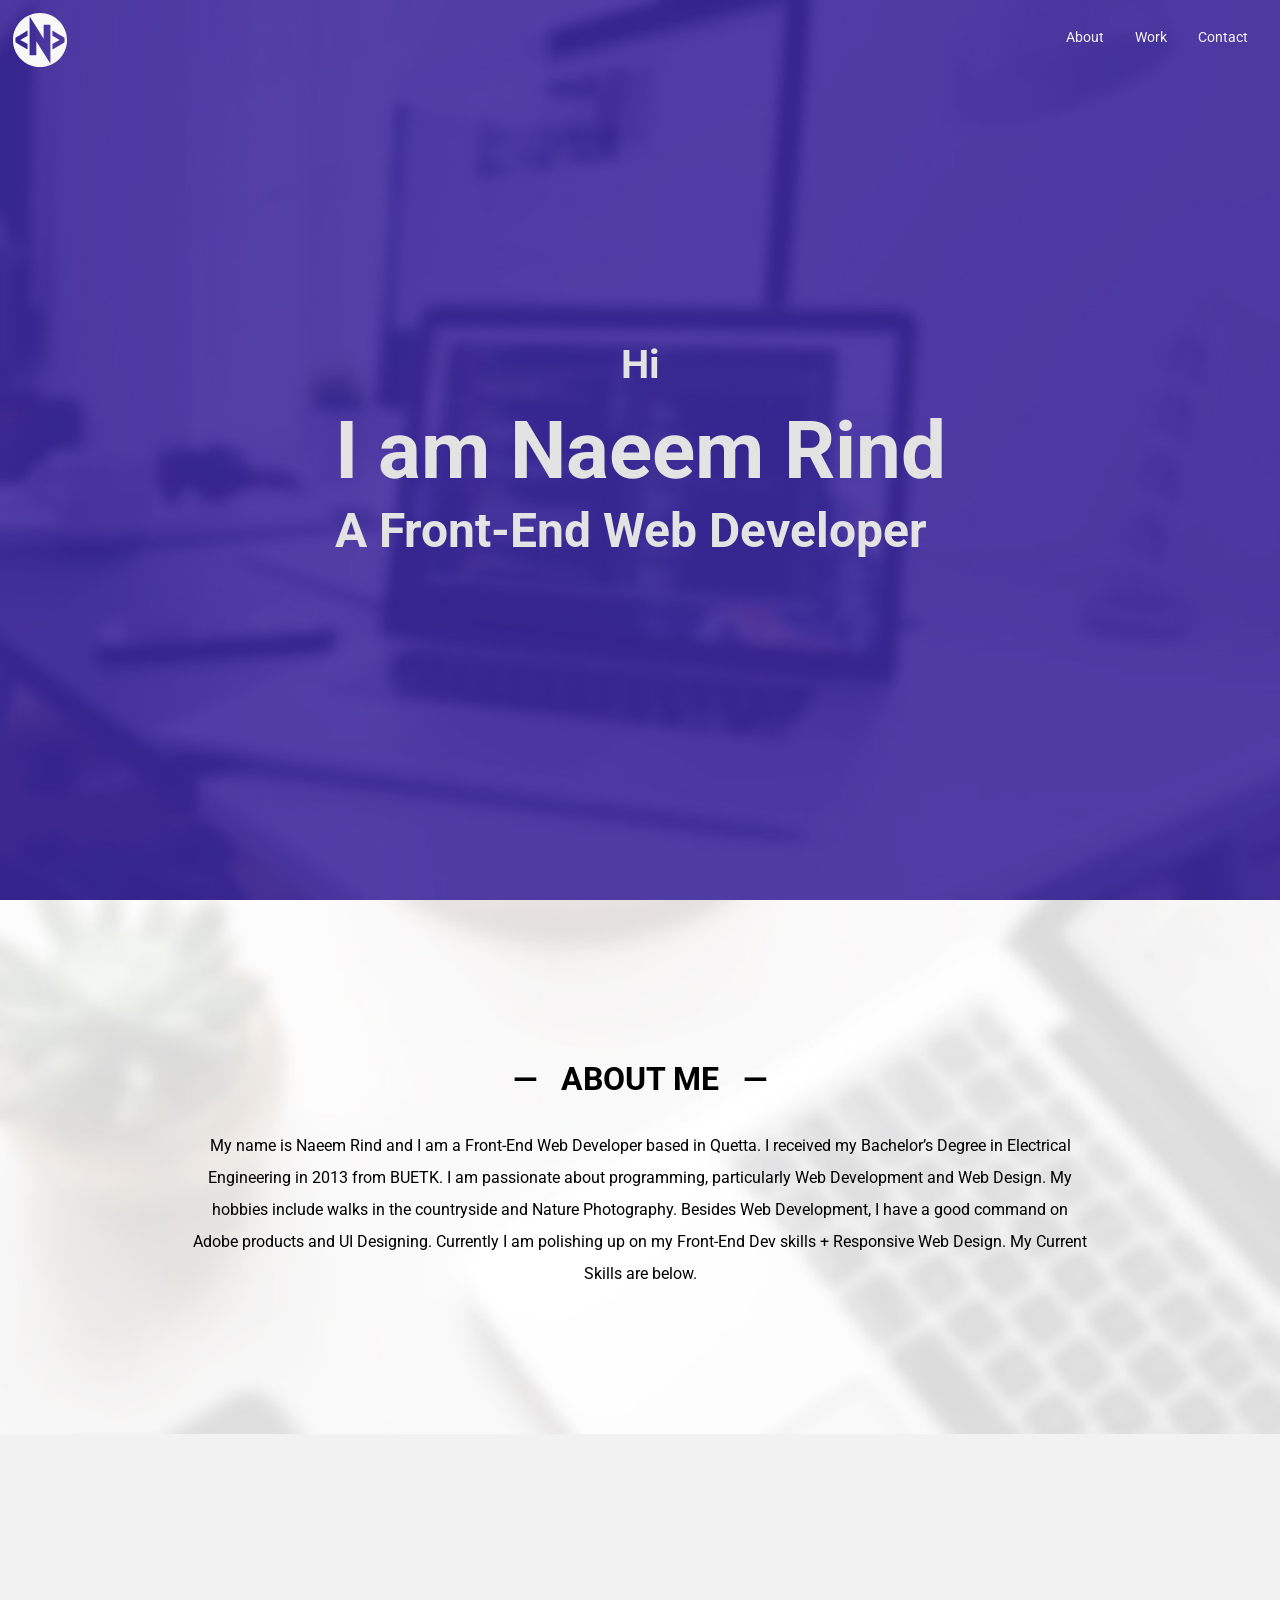
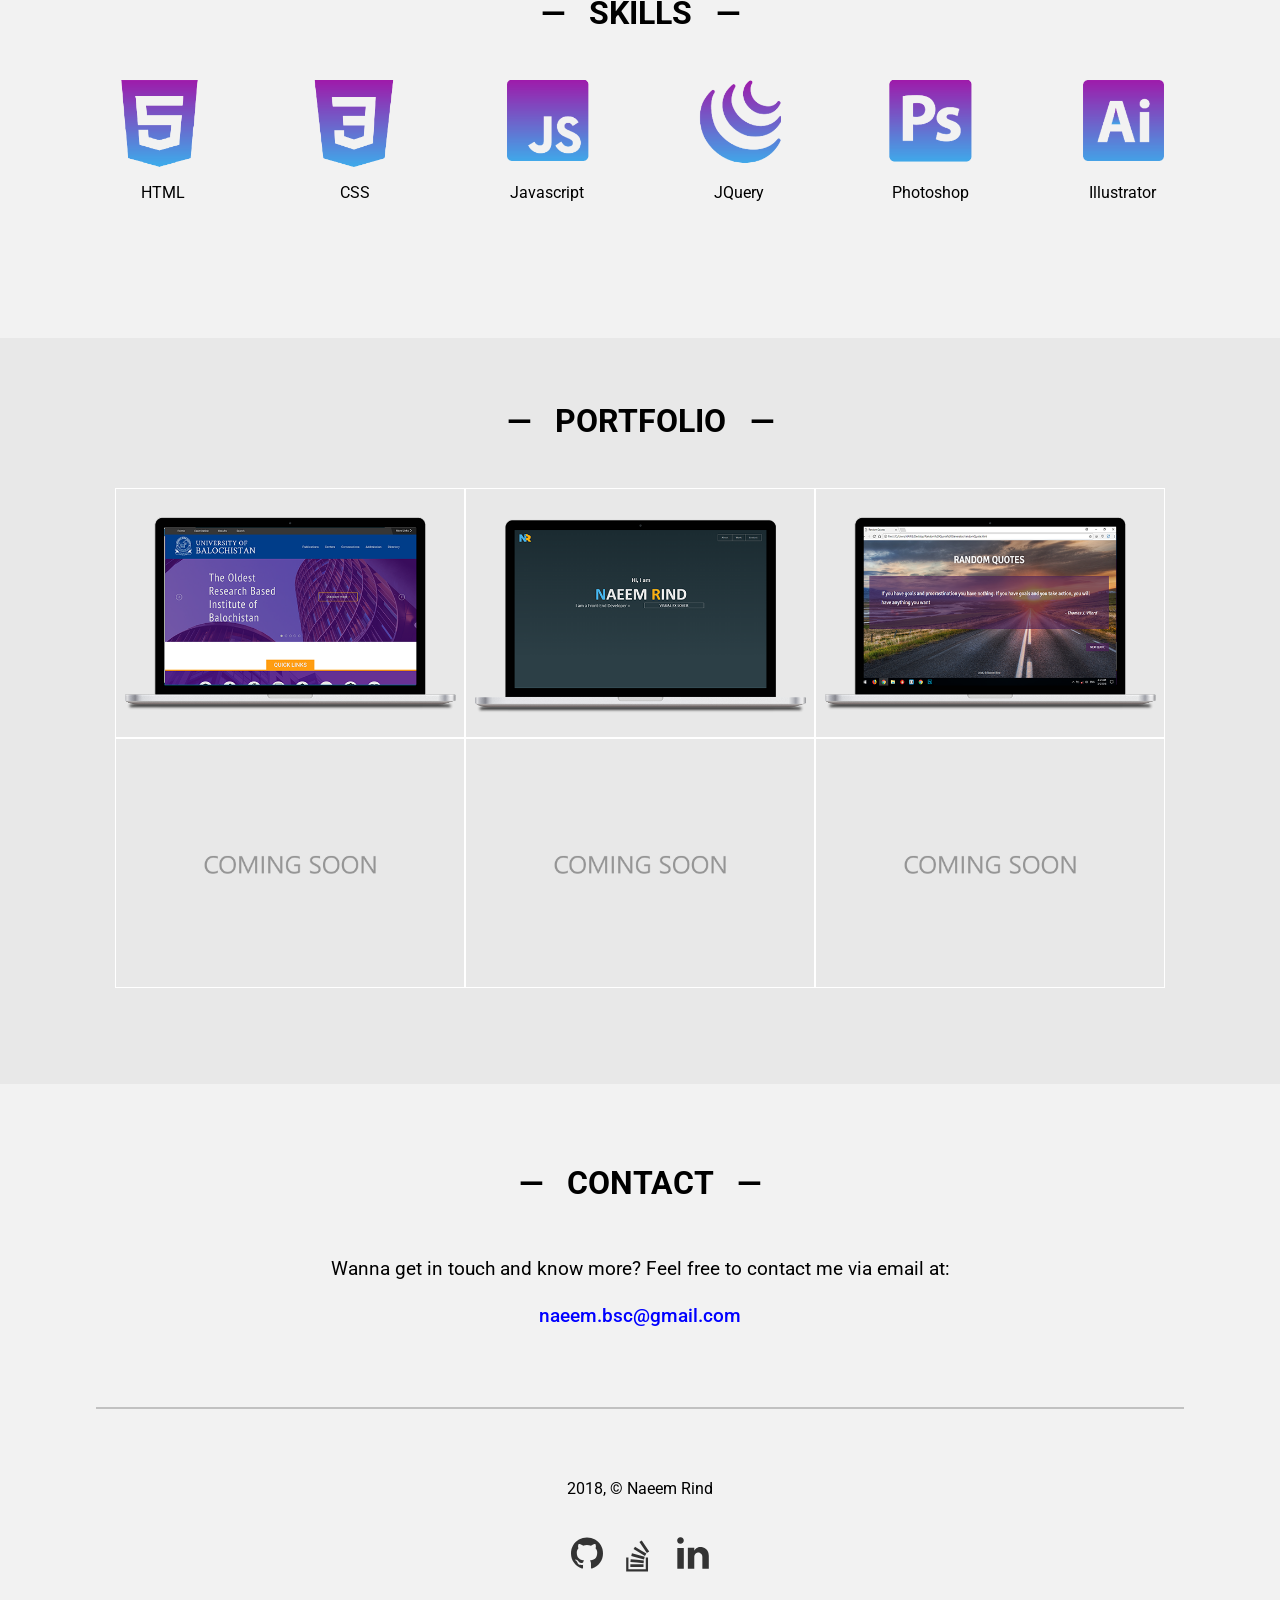
<file: index.html>
<!DOCTYPE html>
<html>

<head>
    <meta name="author" content="Naeem Rind">
	 <meta name=”description” content=”My personal Web Development Portfolio”>
	<meta name="keywords" content="HTML,CSS, Naeem Rind, Portfolio, Front-End">
    <meta name="viewport" content="width=device-width, initial-scale=1">
    <meta charset="utf-8">
    <link rel="stylesheet" href="style.css">
	<link href="https://fonts.googleapis.com/css?family=Roboto" rel="stylesheet">
    <title>Naeem Rind Portfolio</title>
</head>

<body>

    <header>
        <div class="logo"></div>
        <ul class="menu">
            <li><a href="#about">About</a></li>
            <li><a href="#portfolio">Work</a></li>
            <li><a href="#contact">Contact</a></li>
        </ul>
    </header>
    <section class="hero">
        <div class="name">
            <h3>Hi</h3>
            <h1>I am Naeem Rind</h1>
            <h2>A Front-End Web Developer</h2>
        </div>
    </section>
    <section class="about" id="about">
        <h4>— &nbsp; ABOUT ME &nbsp; —</h4>
        <p>My name is Naeem Rind and I am a Front-End Web Developer based in Quetta. I received my Bachelor’s Degree in Electrical Engineering in 2013 from BUETK. I am passionate about programming, particularly Web Development and Web Design. My hobbies include walks in the countryside and Nature Photography. Besides Web Development, I have a good command on Adobe products and UI Designing. Currently I am polishing up on my Front-End Dev skills + Responsive Web Design. My Current Skills are below.</p>
    </section>
    <section class="skills-bg">
        <h4>— &nbsp; SKILLS &nbsp; —</h4>
        <div class="skillz">
            <div class="skillset html">
                <div>
                    <h6>HTML</h6>
                </div>
            </div>
            <div class="skillset css">
                <div>
                    <h6>CSS</h6>
                </div>
            </div>
            <div class="skillset js">
                <div>
                    <h6>Javascript</h6>
                </div>
            </div>
            <div class="skillset jq">
                <div>
                    <h6>JQuery</h6>
                </div>
            </div>
            <div class="skillset ps">
                <div>
                    <h6>Photoshop</h6>
                </div>
            </div>
            <div class="skillset ai">
                <div>
                    <h6>Illustrator</h6>
                </div>
            </div>
        </div>
    </section>
    <section class="portfolio-bg" id="portfolio">
        <h4>— &nbsp; PORTFOLIO &nbsp; —</h4>
        <div class="folio">
            <div class="work work1">
                <div class="overlay">
                    <div class="desc">
                        <h4>UOB Redesign</h4>
                        <a href="https://naeemrind.github.io/uob/" target="_blank">View</a>
                    </div>
                </div>
            </div>
            <div class="work work2">
                <div class="overlay">
                    <div class="desc">
                        <h4>Another Portfolio</h4>
                        <a href="https://naeemrind.github.io/naeemr/" target="_blank">View</a>
                    </div>
                </div>
            </div>
            <div class="work work3">
                <div class="overlay">
                    <div class="desc">
                        <h4>Random Quote Generator</h4>
                        <a href="https://naeemrind.github.io/quotes/" target="_blank">View</a>
                    </div>
                </div>
            </div>
            <div class="work work4">
                <div class="overlay">
                    <div class="desc">
                        <h4>Sample</h4>
                        <a href="#">View</a>
                    </div>
                </div>
            </div>
            <div class="work work5">
                <div class="overlay">
                    <div class="desc">
                        <h4>Sample</h4>
                        <a href="#">View</a>
                    </div>
                </div>
            </div>
            <div class="work work6">
                <div class="overlay">
                    <div class="desc">
                        <h4>Sample</h4>
                        <a href="#">View</a>
                    </div>
                </div>
            </div>
        </div>
    </section>
    <section class="contact" id="contact">
        <h4>— &nbsp; CONTACT &nbsp; —</h4>
        <p>Wanna get in touch and know more? Feel free to contact me via email at:</p>
        <a href="mailto:naeem.bsc@gmail.com" target="_top">naeem.bsc@gmail.com</a>
    </section>
    <footer>
        <div class="foot">
            <p>2018, &copy; Naeem Rind</p>
            <div class="social">
                <div class="social-icon git">
                    <a href="https://github.com/naeemrind" target="_blank"><img src="github.svg" alt="git"></a>
                </div>

                <div class="social-icon stack">
                    <a href="https://stackoverflow.com/users/7452918/naeem-rind" target="_blank"><img src="stack.svg" alt="git"></a>
                </div>
                <div class="social-icon linkedin">
                    <a href="https://pk.linkedin.com/in/naeem-rind-1897535a" target="_blank"><img src="linkedin.svg" alt="git"></a>
                </div>
                <!--
                <div class="social-icon fb">
                    <a href="#"><img src="fb.svg" alt="git"></a>
                </div>
-->
            </div>
        </div>
    </footer>



    <svg class="svg hide" version="1.1" id="Layer_1" xmlns="http://www.w3.org/2000/svg" xmlns:xlink="http://www.w3.org/1999/xlink" x="0px" y="0px" width="50px" height="50px" viewBox="0 0 32 32" enable-background="new 0 0 32 32" xml:space="preserve">
<g>
	<path class='top' fill="#808184" d="M0,16c0,8.822,7.178,16,16,16s16-7.178,16-16c0-8.822-7.178-16-16-16S0,7.178,0,16z M31,16
		c0,8.271-6.729,15-15,15S1,24.271,1,16C1,7.729,7.729,1,16,1S31,7.729,31,16z"/>
	<path class='top' fill="#808184" d="M10.8,18.068c-0.098,0.099-0.146,0.227-0.146,0.354s0.049,0.257,0.146,0.354
		c0.195,0.195,0.513,0.195,0.707,0L16,14.284l4.493,4.491c0.194,0.195,0.512,0.195,0.707,0c0.194-0.194,0.194-0.512,0-0.707
		l-4.846-4.845c-0.195-0.195-0.512-0.195-0.707,0L10.8,18.068z"/>
</g>
</svg>


    <script src="jquery-3.3.1.min.js"></script>
      <script src="script.js"></script>
       
</body>

</html>
</file>
<file: style.css>
body {
  background: #ffffff;
  overflow-x: hidden;
  height: 1200px;
}

@media (min-width: 321px) {
  body {
    background: #0d347e;
  }
}

@media (min-width: 361px) {
  body {
    background: #e69747;
  }
}

@media (min-width: 481px) {
  body {
    background: #45b431;
  }
}

@media (min-width: 768px) {
  body {
    background: #128b7d;
  }
}

@media (min-width: 992px) {
  body {
    background: #a667be;
  }
}

* {
  margin: 0;
  padding: 0;
  font-family: 'Roboto', sans-serif;
  box-sizing: border-box;
}

.hero {
  height: 100vh;
  background-image: url(hero.jpg);
  background-size: cover;
  background-position: center;
  position: relative;
  display: flex;
  justify-content: center;
  align-content: center;
  vertical-align: middle;
}

.logo {
  width: 60px;
  height: 60px;
  background-image: url(logo.svg);
  background-size: contain;
  background-position: center;
  position: absolute;
  top: 0.55rem;
  left: 0.6rem;
  z-index: 99;
}

@media (min-width: 768px) {
  .logo {
    top: 0.6rem;
    left: 0.6rem;
  }
}

.menu {
  list-style-type: none;
  position: absolute;
  right: 0.5rem;
  top: 1.2rem;
  z-index: 99;
}

@media (min-width: 992px) {
  .menu {
    right: 1rem;
  }
}

.menu li {
  display: inline-block;
  margin-left: -0.3rem;
}

.menu li a {
  text-decoration: none;
  display: block;
  color: #f5f5f5;
  padding: 0.4rem 0.7rem;
  font-size: 0.85rem;
  position: relative;
}

@media (min-width: 361px) {
  .menu li a {
    font-size: 0.9rem;
  }
}

@media (min-width: 992px) {
  .menu li a {
    padding: 0.6rem 1rem;
    font-size: 0.9rem;
  }
}

.menu li a:before {
  content: '';
  width: 0;
  height: 2px;
  background: #f2f2f2;
  position: absolute;
  top: 100%;
  left: 0;
  transition: 0.4s;
}

.menu li:hover a:before {
  width: 100%;
}

.name {
  position: relative;
  z-index: 999;
  align-self: center;
}

h1,
h2,
h3 {
  color: #e3e3e3;
  font-size: 2.3rem;
}

@media (min-width: 768px) {
  h1,
  h2,
  h3 {
    text-align: center;
  }
}

h1 {
  font-size: 2.3rem;
}

@media (min-width: 361px) {
  h1 {
    margin-bottom: 0.3rem;
    font-size: 2.5rem;
  }
}

@media (min-width: 481px) {
  h1 {
    font-size: 3rem;
  }
}

@media (min-width: 768px) {
  h1 {
    font-size: 5rem;
  }
}

h3 {
  margin-bottom: 1rem;
  font-size: 1.5rem;
}

@media (min-width: 361px) {
  h3 {
    margin-bottom: 2rem;
    font-size: 1.6rem;
  }
}

@media (min-width: 481px) {
  h3 {
    font-size: 2rem;
  }
}

@media (min-width: 768px) {
  h3 {
    font-size: 2.5rem;
    margin-bottom: 1rem;
  }
}

h2 {
  font-size: 1.42rem;
  text-align: left;
}

@media (min-width: 361px) {
  h2 {
    font-size: 1.55rem;
  }
}

@media (min-width: 481px) {
  h2 {
    font-size: 1.88rem;
    font-weight: 700;
  }
}

@media (min-width: 768px) {
  h2 {
    font-size: 3rem;
  }
}

.name h1 {
  border-right: 2px solid #fff;
  overflow: hidden;
  white-space: nowrap;
  animation: typing 6s steps(16) forwards, blink-caret 0.9s step-end infinite;
}

@keyframes blink-caret {
  from, to {
    border-color: transparent;
  }
  50% {
    border-color: #fff;
  }
}

@keyframes typing {
  0% {
    width: 0%;
  }
  30% {
    width: 100%;
  }
  80% {
    width: 100%;
  }
  90% {
    width: 100%;
  }
  100% {
    width: 100%;
    border-right: 0;
  }
}

.name h2 {
  overflow: hidden;
  white-space: nowrap;
  animation: typing1 8s steps(26) forwards;
}

@keyframes typing1 {
  0% {
    width: 0%;
  }
  40% {
    width: 0%;
  }
  60% {
    width: 100%;
  }
  100% {
    width: 100%;
  }
}

.about {
  text-align: center;
  padding: 2rem;
  padding-bottom: 4rem;
  background-image: url(about.jpg);
  background-size: cover;
  background-position: center;
  position: relative;
}

@media (min-width: 768px) {
  .about {
    padding: 3rem;
    padding-bottom: 5.5rem;
  }
}

@media (min-width: 992px) {
  .about {
    padding: 8rem 8rem;
    padding-bottom: 9rem;
  }
}

.about h4 {
  font-size: 1.5rem;
  margin-bottom: 2rem;
  margin-top: 2rem;
  position: relative;
  color: #000;
}

@media (min-width: 768px) {
  .about h4 {
    font-size: 2rem;
  }
}

p {
  font-size: 1rem;
  line-height: 2;
  position: relative;
  color: #000;
  font-weight: 400;
}

@media (min-width: 768px) {
  p {
    padding-left: 4rem;
    padding-right: 4rem;
  }
}

.skills-bg {
  padding: 2rem 1rem;
  padding-bottom: 4rem;
  background: transparent;
  background: #f2f2f2;
}

@media (min-width: 992px) {
  .skills-bg {
    padding: 8rem 0rem;
  }
}

.skills-bg h4 {
  text-align: center;
  font-size: 1.5rem;
  margin-bottom: 3rem;
  margin-top: 2rem;
  color: #000;
}

@media (min-width: 768px) {
  .skills-bg h4 {
    font-size: 2rem;
  }
}

.skillz {
  display: flex;
  justify-content: space-around;
  flex-wrap: wrap;
  width: 230px;
  margin-left: auto;
  margin-right: auto;
}

@media (min-width: 321px) {
  .skillz {
    width: 300px;
  }
}

@media (min-width: 361px) {
  .skillz {
    width: 350px;
  }
}

@media (min-width: 481px) {
  .skillz {
    width: 90%;
  }
}

.skillset {
  width: 70px;
  height: 90px;
  display: inline-flex;
  justify-content: center;
  text-align: center;
  margin-bottom: 2.5rem;
}

@media (min-width: 321px) {
  .skillset {
    width: 90px;
  }
}

.skillset div {
  width: 100%;
  position: relative;
}

.skillset h6 {
  text-align: center;
  width: 100%;
  font-weight: 400;
  font-size: 0.9rem;
  padding-top: 0.6rem;
  position: absolute;
  bottom: -1rem;
}

@media (min-width: 321px) {
  .skillset h6 {
    width: 95px;
    bottom: -1.4rem;
  }
}

@media (min-width: 992px) {
  .skillset h6 {
    font-size: 1rem;
    bottom: -2rem;
  }
}

.html {
  background-image: url(skills.png);
  background-size: 720%;
  background-repeat: no-repeat;
  background-position: 1px 0;
}

@media (min-width: 321px) {
  .html {
    background-size: 640%;
    background-position: 6px 0;
  }
}

.css {
  background-image: url(skills.png);
  background-size: 720%;
  background-repeat: no-repeat;
  background-position: -81px 0;
}

@media (min-width: 321px) {
  .css {
    background-size: 640%;
    background-position: -88px 0;
  }
}

.js {
  background-image: url(skills.png);
  background-size: 690%;
  background-repeat: no-repeat;
  background-position: -160px 0;
}

@media (min-width: 321px) {
  .js {
    background-size: 640%;
    background-position: -183px 0;
  }
}

.jq {
  background-image: url(skills.png);
  background-size: 670%;
  background-repeat: no-repeat;
  background-position: -233px 0;
}

@media (min-width: 321px) {
  .jq {
    background-size: 635%;
    background-position: -280px 0;
  }
}

.ps {
  background-image: url(skills.png);
  background-size: 690%;
  background-repeat: no-repeat;
  background-position: -331px 0;
}

@media (min-width: 321px) {
  .ps {
    background-size: 640%;
    background-position: -388px 0;
  }
}

.ai {
  background-image: url(skills.png);
  background-size: 690%;
  background-repeat: no-repeat;
  background-position: -415px 0;
}

@media (min-width: 321px) {
  .ai {
    background-size: 640%;
    background-position: -487px 0;
  }
}

.portfolio-bg {
  padding: 2rem 0;
  padding-bottom: 5rem;
  background: #e8e8e8;
}

@media (min-width: 768px) {
  .portfolio-bg {
    padding: 2rem 0;
    padding-bottom: 6rem;
  }
}

.portfolio-bg h4 {
  text-align: center;
  font-size: 1.5rem;
  margin-bottom: 3rem;
  margin-top: 2rem;
  color: #000;
}

@media (min-width: 768px) {
  .portfolio-bg h4 {
    font-size: 2rem;
  }
}

.folio {
  display: flex;
  justify-content: center;
  flex-wrap: wrap;
}

.work {
  width: 290px;
  height: 200px;
  border: 1px solid white;
  background-size: 95%;
  background-repeat: no-repeat;
  background-position: center;
  position: relative;
  overflow: hidden;
}

@media (min-width: 361px) {
  .work {
    width: 350px;
    height: 250px;
  }
}

.work1 {
  background-image: url(uob.png);
}

.work2 {
  background-image: url(laptop.png);
}

.work3 {
  background-image: url(quote.png);
}


.work4,
.work5,
.work6 {
  background-image: url(work.png);
}

.overlay {
  width: 100%;
  height: 100%;
  background: #05aa51;
  position: absolute;
  top: 0;
  left: 0;
  transform: translate3d(-100%, 0, 0);
  transition: 0.4s ease;
  display: flex;
  justify-content: center;
  align-items: center;
}

.work:hover > .overlay {
  transform: translate3d(0, 0, 0);
}

.desc {
  text-align: center;
  padding: 0.5rem;
  padding-top: 0;
}

.desc h4 {
  color: aliceblue;
  font-size: 1rem;
  font-weight: 400;
  line-height: 0;
  margin-top: -0.1rem;
  margin-bottom: 2rem;
}

@media (min-width: 481px) {
  .desc h4 {
    font-size: 1.2rem;
  }
}

.desc a {
  color: aliceblue;
  text-decoration: none;
  font-size: 0.9rem;
  padding: 0.5rem 1.5rem;
  border: 1px solid white;
}

@media (min-width: 481px) {
  .desc a {
    font-size: 1.2rem;
    transition: 0.3s ease;
  }
}

.desc a:hover {
  color: #05aa51;
  background: #f2f2f2;
}

.contact h4 {
  text-align: center;
  font-size: 1.5rem;
  margin-bottom: 3rem;
  margin-top: 2rem;
  color: #000;
}

@media (min-width: 768px) {
  .contact h4 {
    font-size: 2rem;
  }
}

.contact p {
  font-size: 1rem;
  margin-bottom: 1rem;
}

@media (min-width: 768px) {
  .contact p {
    font-size: 1.2rem;
  }
}

.contact a {
  color: blue;
  text-decoration: none;
  font-weight: 500;
}

@media (min-width: 768px) {
  .contact a {
    font-size: 1.2rem;
  }
}

.contact a:hover {
  color: red;
}

.contact {
  text-align: center;
  padding: 3rem 1rem;
  padding-bottom: 5rem;
  background: #f2f2f2;
}

footer {
  padding: 0 2rem;
  text-align: center;
  background: #f2f2f2;
}

@media (min-width: 768px) {
  footer {
    padding: 0 6rem;
  }
}

.foot {
  padding: 4rem 0rem;
  border-top: 2px solid #c1c1c1;
}

footer p {
  margin-bottom: 2rem;
}

.social {
  display: flex;
  flex-wrap: wrap;
  justify-content: center;
}

.social a {
  text-decoration: none;
}

.social-icon {
  width: 40px;
  margin: 0 0.4rem;
}

.social img {
  width: 80%;
}

.stack img {
  width: 75%;
}

.svg {
  position: fixed;
  right: 1rem;
  bottom: 2rem;
  width: 50px;
  height: 50px;
  cursor: pointer;
  transition: 0.3s;
}

.top {
  transition: 0.3s;
}

.svg:active .top {
  fill: red;
}

.hide {
  width: 0;
  height: 0;
  transition: 0.3s;
}
</file>
